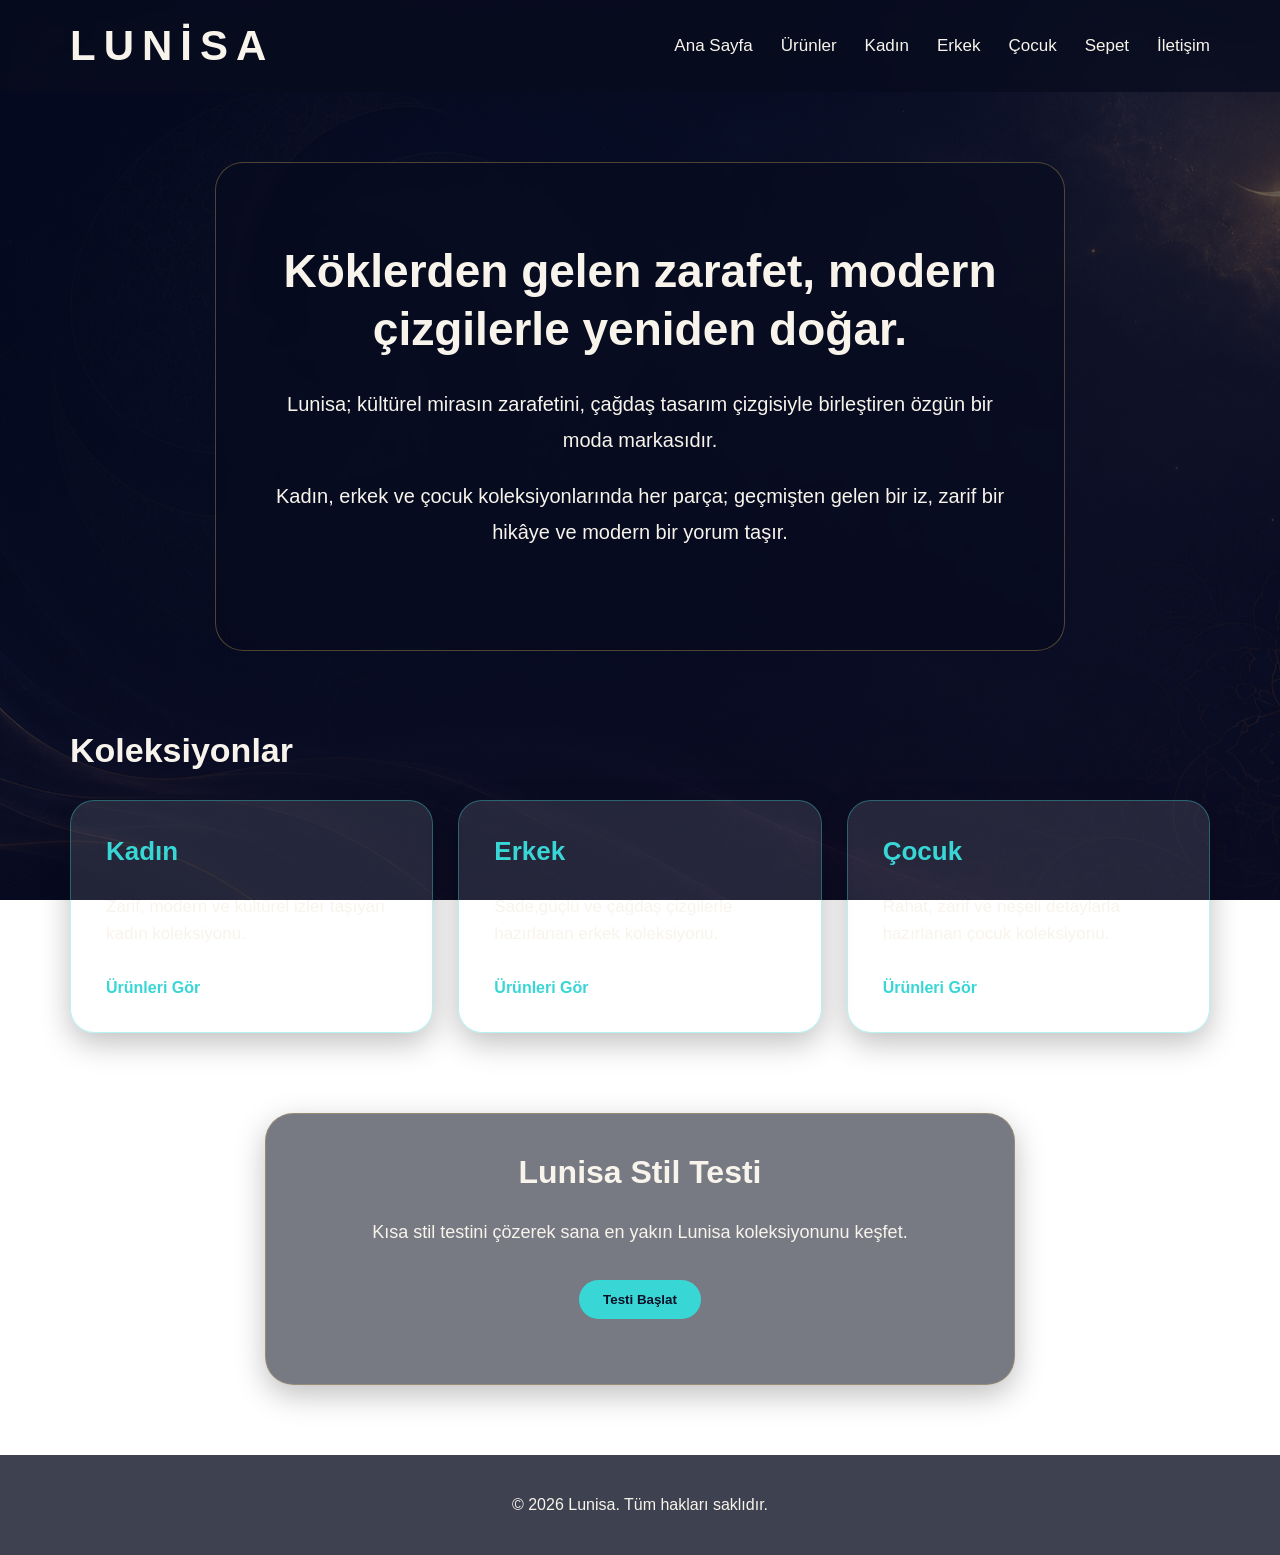
<file: index.html>
<!DOCTYPE html>
<html lang="tr">
    <head>
        <meta charset="UTF-8">
        <meta name="viewport" content="width=device-width,initial-scale=1.0">
        <title>LUNİSA</title>
        <link rel="stylesheet" href="styles/style.css">
    </head>
    <body>
        <header>
<h1>LUNİSA</h1>
<nav>
    <ul>
        <li><a href="index.html">Ana Sayfa</a></li>
        <li><a href="products.html">Ürünler</a></li>
        <li><a href="kadin.html">Kadın</a></li>
        <li><a href="erkek.html">Erkek</a></li>
        <li><a href="cocuk.html">Çocuk</a></li>
<li><a href="cart.html">Sepet</a></li>
<li><a href="contact.html">İletişim</a></li>
    </ul>
</nav>
        </header>

        <main>
            <section class="hero">
                <h2>Köklerden gelen zarafet, modern çizgilerle yeniden doğar.</h2>
                <p>
Lunisa; kültürel mirasın zarafetini, çağdaş tasarım çizgisiyle birleştiren özgün bir moda markasıdır.
                </p>
                <p>
Kadın, erkek ve çocuk koleksiyonlarında her parça; geçmişten gelen bir iz, zarif bir hikâye ve modern bir yorum taşır.
                </p>
            </section>
            <section class="categories">
                <h2>Koleksiyonlar</h2>
                <div class="category-list">
                <div class="category-card">
                    <h3>Kadın</h3>
                    <p>Zarif, modern ve kültürel izler taşıyan kadın koleksiyonu.</p>
                    <a href="kadin.html" class="category-button">Ürünleri Gör</a>
                </div>
                <div class="category-card">
                    <h3>Erkek</h3>
                    <p>Sade,güçlü ve çağdaş çizgilerle hazırlanan erkek koleksiyonu.</p>
                    <a href="erkek.html" class="category-button">Ürünleri Gör</a>
                </div>
                <div class="category-card">
                    <h3>Çocuk</h3>
                    <p>Rahat, zarif ve neşeli detaylarla hazırlanan çocuk koleksiyonu.</p>
                <a href="cocuk.html" class="category-button">Ürünleri Gör</a>
                </div>
                </div>
            </section>
           <section class="quiz-box">
            <h2>Lunisa Stil Testi</h2>
            <p>
                Kısa stil testini çözerek sana en yakın Lunisa koleksiyonunu keşfet.
            </p>
            <button id="startQuiz">Testi Başlat</button>
            <div id="quizArea" class="hidden">
                <p id="questionNumber"></p>
                <h3 id="quizQuestion"></h3>
                <div id="quizOptions"></div>
            </div>
            <div id="quizResult"></div>
           </section>
        </main>

        <footer>
<p>© 2026 Lunisa. Tüm hakları saklıdır.</p>
        </footer>
        <script src="scripts/myscript.js"></script>
    </body>
</html>
</file>
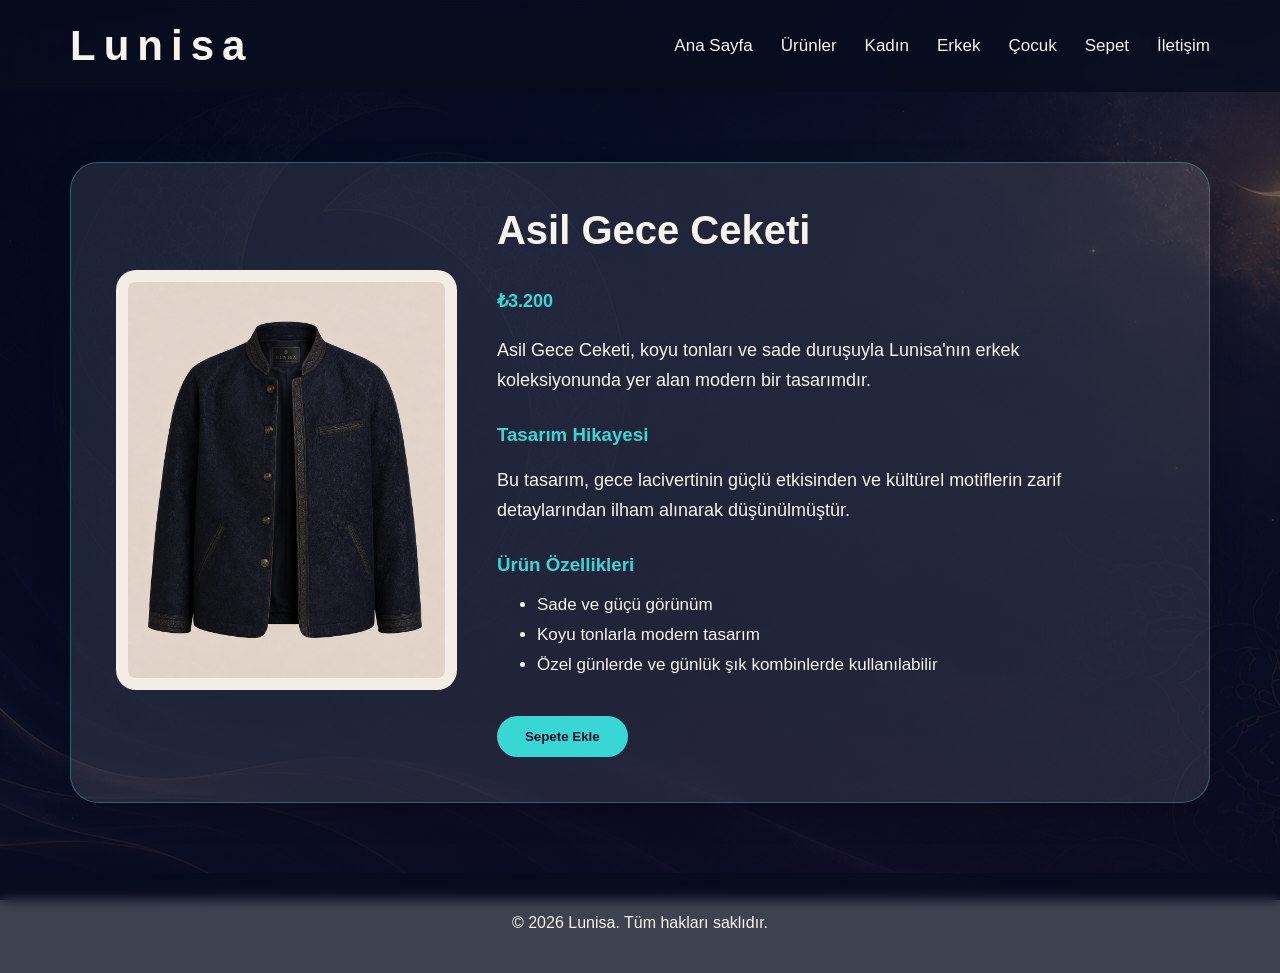
<file: asil-gece-ceketi.html>
<!DOCTYPE html>
<html lang="tr">
<head>
    <meta charset="UTF-8">
    <meta name="viewport" content="width=device-width, initial-scale=1.0">
    <title>Lunisa | Asil Gece Ceketi</title>
    <link rel="stylesheet" href="styles/style.css">
</head>
<body>
<header>
    <h1>Lunisa</h1>
    <nav>
        <ul>
            <li><a href="index.html">Ana Sayfa</a></li>
            <li><a href="products.html">Ürünler</a></li>
            <li><a href="kadin.html">Kadın</a></li>
        <li><a href="erkek.html">Erkek</a></li>
        <li><a href="cocuk.html">Çocuk</a></li>
            <li><a href="cart.html">Sepet</a></li>
            <li><a href="contact.html">İletişim</a></li>
        </ul>
    </nav>
</header> 
<main>
    <section class="detail-card">
        <div class="detaiil-image">
           <img src="img/asil-gece-ceketi.png" alt="Asil Gece Ceketi" class="detail-img">
        </div>
        <div class="detail-info">
            <h2>Asil Gece Ceketi</h2>
            <p class="price">₺3.200</p>
            <p>
                Asil Gece Ceketi, koyu tonları ve sade duruşuyla Lunisa'nın erkek koleksiyonunda yer alan modern bir tasarımdır.
            </p>
            <h3>Tasarım Hikayesi</h3>
            <p>
                Bu tasarım, gece lacivertinin güçlü etkisinden ve kültürel motiflerin zarif detaylarından ilham alınarak düşünülmüştür.
            </p>
            <h3>Ürün Özellikleri</h3>
            <ul>
                <li>Sade ve güçü görünüm</li>
                <li>Koyu tonlarla modern tasarım</li>
                <li>Özel günlerde ve günlük şık kombinlerde kullanılabilir</li>
            </ul>
            <button class="add-cart" data-name="Asil Gece Ceketi" data-price="3200">Sepete Ekle</button>
        </div>
    </section>
</main>   
<footer>
    <p>© 2026 Lunisa. Tüm hakları saklıdır.</p>
</footer>
<script src="scripts/myscript.js"></script>
</body>
</html>
</file>
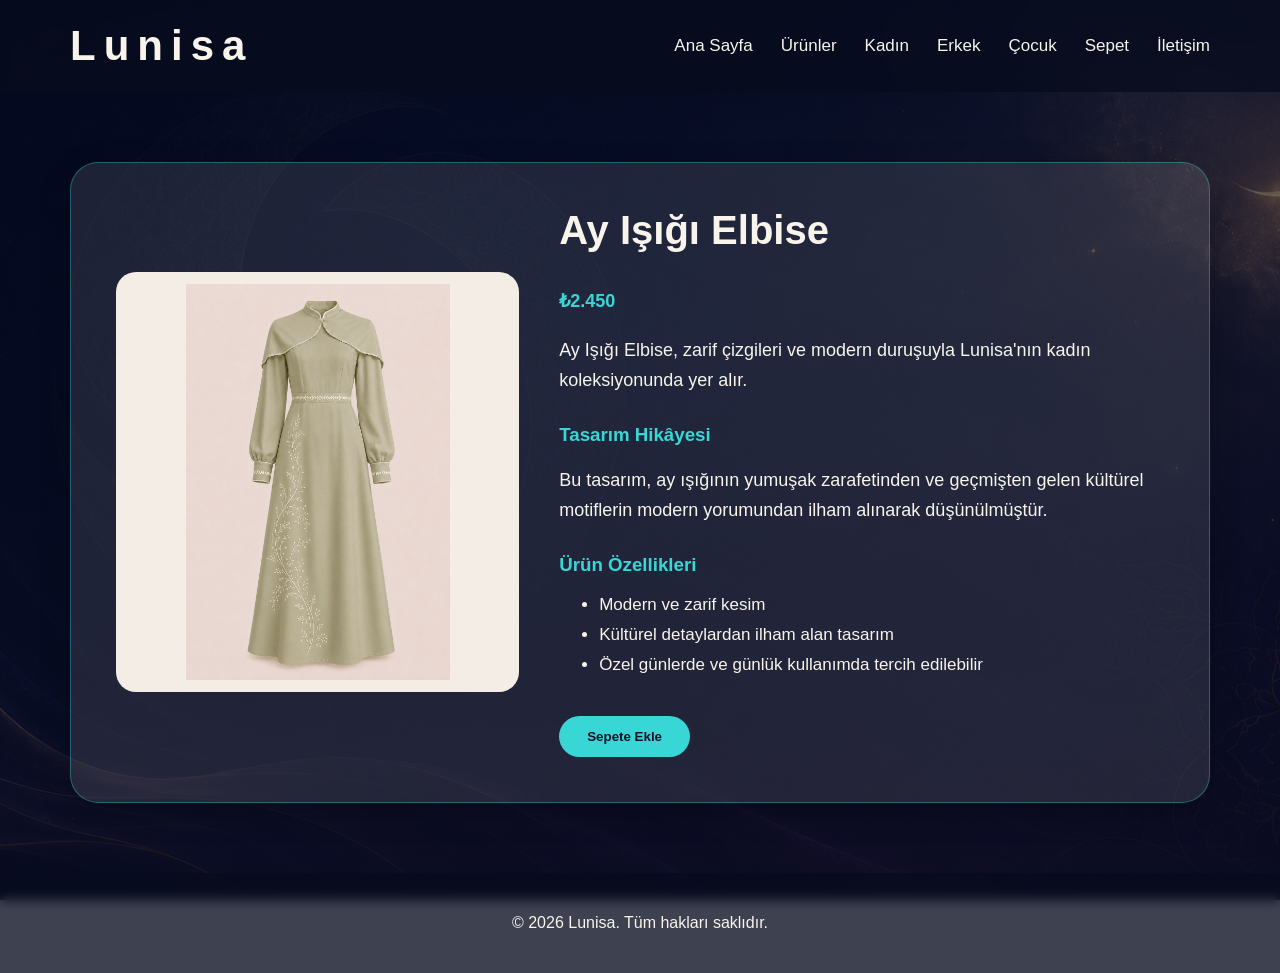
<file: ay-isigi-elbise.html>
<!DOCTYPE html>
<html lang="tr">
<head>
    <meta charset="UTF-8">
    <meta name="viewport" content="width=device-width, initial-scale=1.0">
    <title>Lunisa | Ay Işığı Elbise</title>
    <link rel="stylesheet" href="styles/style.css">
</head>
<body>
    <header>
        <h1>Lunisa</h1>
        <nav>
            <ul>
            <li><a href="index.html">Ana Sayfa</a></li>
            <li><a href="products.html">Ürünler</a></li>
            <li><a href="kadin.html">Kadın</a></li>
        <li><a href="erkek.html">Erkek</a></li>
        <li><a href="cocuk.html">Çocuk</a></li>
            <li><a href="cart.html">Sepet</a></li>
            <li><a href="contact.html">İletişim</a></li>
            </ul>
        </nav>
    </header>
    <main>
        <section class="detail-card">
            <div class="detail-image">
               <img src="img/ay-isigi-elbise.png" alt="Ay Işığı Elbise" class="detail-img">
            </div>
            <div class="detail-info">
                <h2>Ay Işığı Elbise</h2>
                <p class="price">₺2.450</p>
                <p>
                    Ay Işığı Elbise, zarif çizgileri ve modern duruşuyla Lunisa'nın kadın koleksiyonunda yer alır.
                </p>
                <h3>Tasarım Hikâyesi</h3>
                <p>
                    Bu tasarım, ay ışığının yumuşak zarafetinden ve geçmişten gelen kültürel motiflerin modern yorumundan ilham alınarak düşünülmüştür.
                </p>
                <h3>Ürün Özellikleri</h3>
                <ul>
                    <li>Modern ve zarif kesim</li>
                    <li>Kültürel detaylardan ilham alan tasarım</li>
                    <li>Özel günlerde ve günlük kullanımda tercih edilebilir</li>
                </ul>
                <button class="add-cart" data-name="Ay Işığı Elbise" data-price="2450">Sepete Ekle</button>
            </div>
        </section>
    </main>
    <footer>
        <p>© 2026 Lunisa. Tüm hakları saklıdır.</p>
    </footer>
    <script src="scripts/myscript.js"></script>
</body>
</html>
</file>
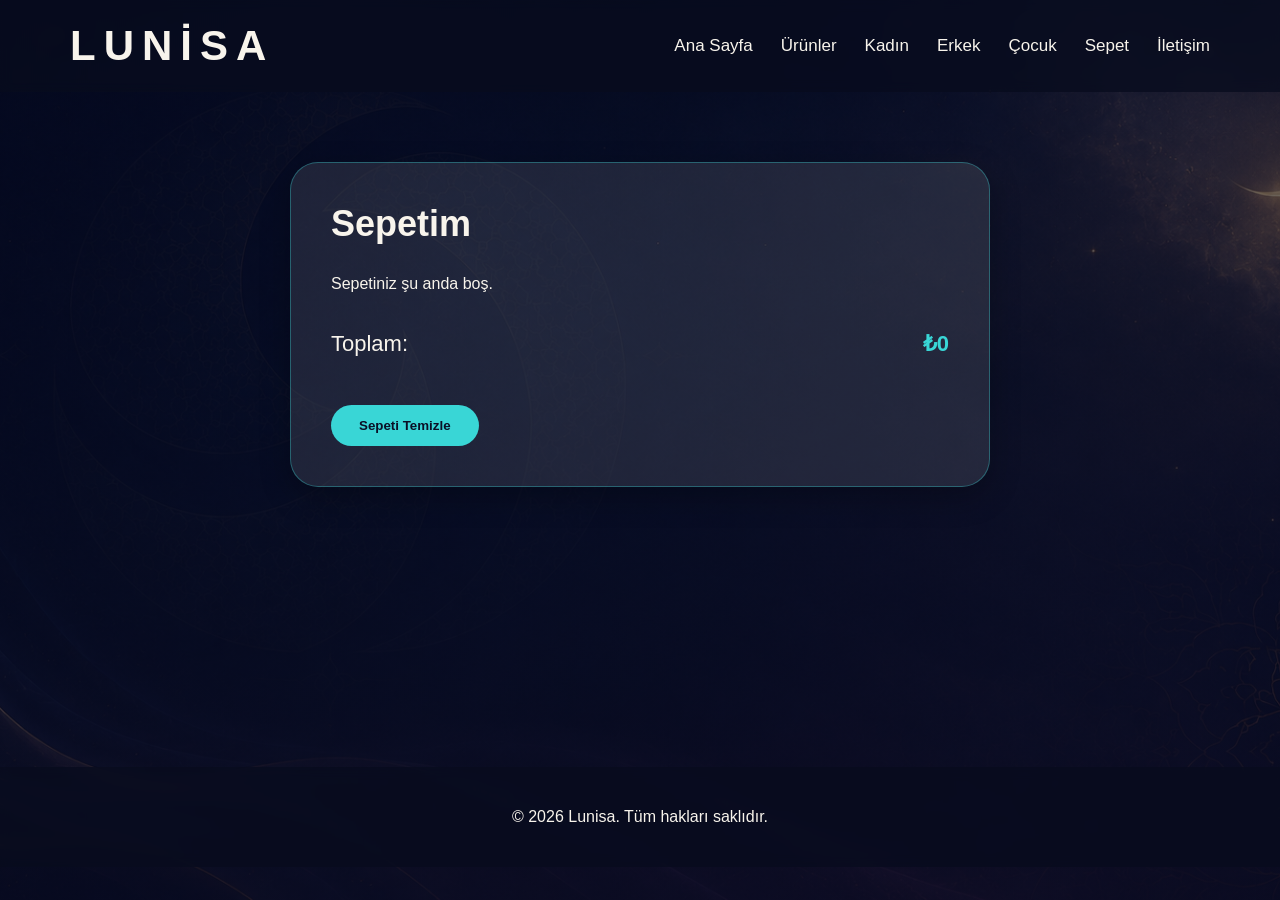
<file: cart.html>
<!DOCTYPE html>
<html lang="tr">
<head>
    <meta charset="UTF-8">
    <meta name="viewport" content="width=device-width, initial-scale=1.0">
    <title>LUNİSA</title>
    <link rel="stylesheet" href="styles/style.css">
</head>
<body>
    <header>
        <h1>LUNİSA</h1>
        <nav>
            <ul>
                <li><a href="index.html">Ana Sayfa</a></li>
                <li><a href="products.html">Ürünler</a></li>
                <li><a href="kadin.html">Kadın</a></li>
        <li><a href="erkek.html">Erkek</a></li>
        <li><a href="cocuk.html">Çocuk</a></li>
                <li><a href="cart.html">Sepet</a></li>
                <li><a href="contact.html">İletişim</a></li>
            </ul>
        </nav>
    </header>
    <main>
        <section class="cart-box">
            <h2>Sepetim</h2>
            <div id="cartItems">
                <p>Sepetiniz şu anda boş.</p>
            </div>
            <div class="cart-total">
                <p>Toplam:</p>
                <span id="cartTotal">₺0</span>
            </div>
            <button id="clearCart">Sepeti Temizle</button>
        </section>
    </main>
    <footer>
        <p>© 2026 Lunisa. Tüm hakları saklıdır.</p>
    </footer>
    <script src="scripts/myscript.js"></script>
</body>
</html>
</file>
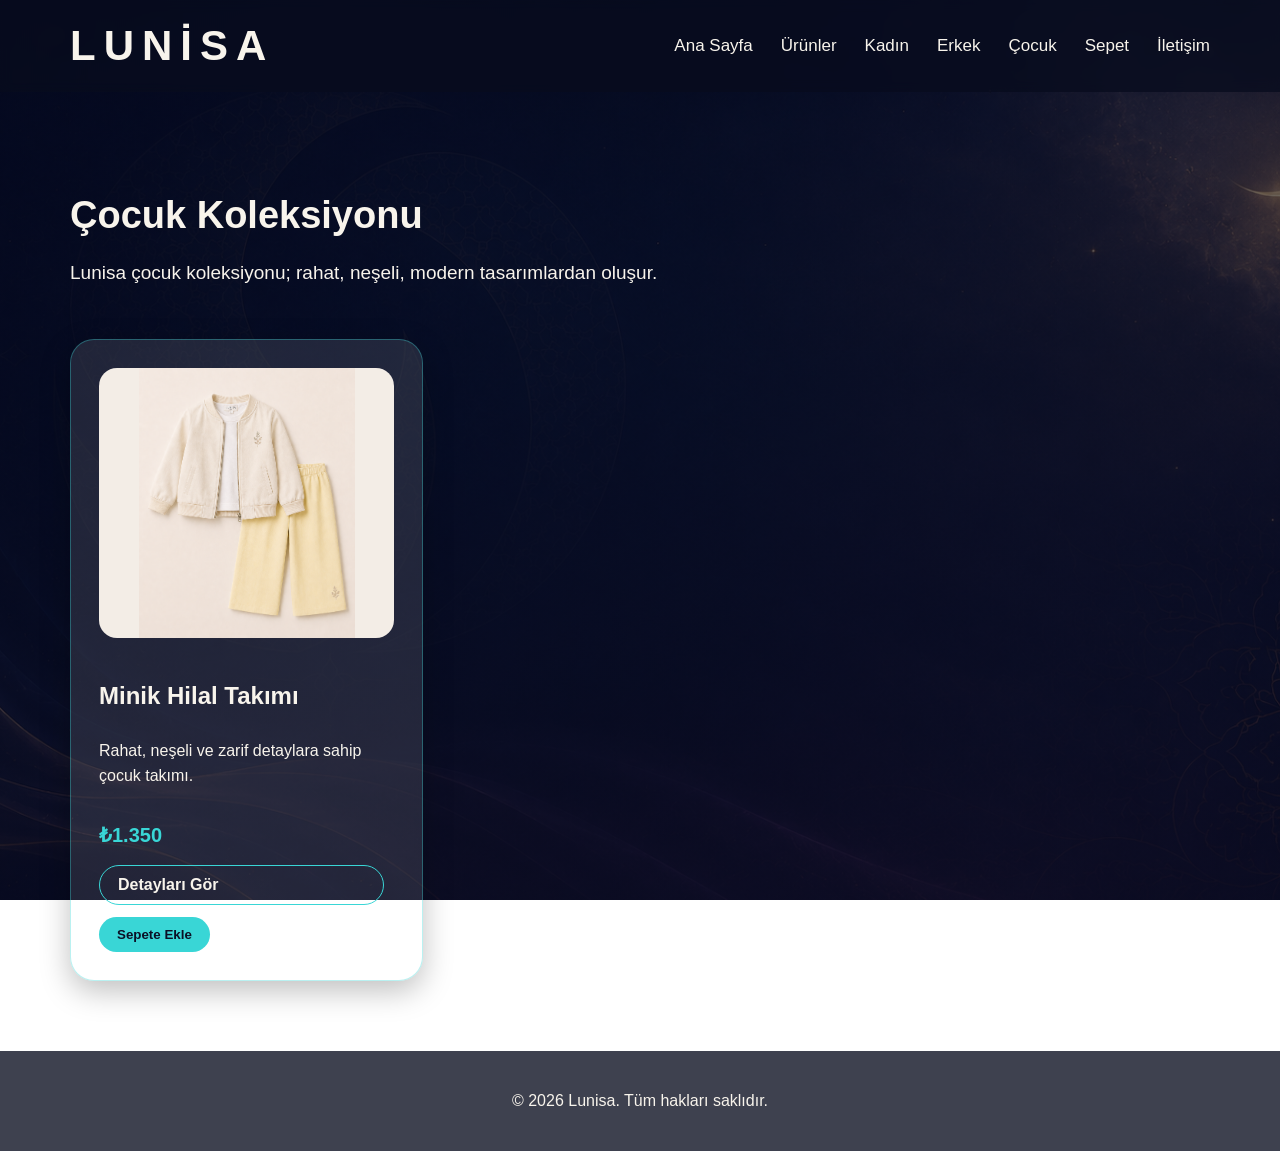
<file: cocuk.html>
<!DOCTYPE html>
<html lang="tr">
<head>
    <meta charset="UTF-8">
    <meta name="viewport" content="width=device-width, initial-scale=1.0">
    <title>LUNİSA | Çocuk Koleksiyonu</title>
    <link rel="stylesheet" href="styles/style.css">
</head>
<body>
    <header>
        <h1>LUNİSA</h1>
        <nav>
            <ul>
                <li><a href="index.html">Ana Sayfa</a></li>
                <li><a href="products.html">Ürünler</a></li>
                <li><a href="kadin.html">Kadın</a></li>
                <li><a href="erkek.html">Erkek</a></li>
                <li><a href="cocuk.html">Çocuk</a></li>
                <li><a href="cart.html">Sepet</a></li>
                <li><a href="contact.html">İletişim</a></li>
            </ul>
        </nav>
    </header>
    <main>
        <section class="products-intro">
            <h2>Çocuk Koleksiyonu</h2>
            <p>
                Lunisa çocuk koleksiyonu; rahat, neşeli, modern tasarımlardan oluşur.
            </p>
        </section>
        <section class="product-list">
            <div class="product-card">
                <div class="product-image-box">
                    <img src="img/minik-hilal-takimi.png" alt="Minik Hilal Takımı" class="product-img">
                </div>
                <h3>Minik Hilal Takımı</h3>
                <p>Rahat, neşeli ve zarif detaylara sahip çocuk takımı.</p>
                <span>₺1.350</span>
                <a href="minik-hilal-takimi.html">Detayları Gör</a>
                <button class="add-cart" data-name="Minik Hilal Takımı" data-price="1.350">Sepete Ekle</button>
            </div>
        </section>
    </main>
    <footer>
        <p>© 2026 Lunisa. Tüm hakları saklıdır.</p>
    </footer>
    <script src="scripts/myscript.js"></script>
</body>
</html>
</file>
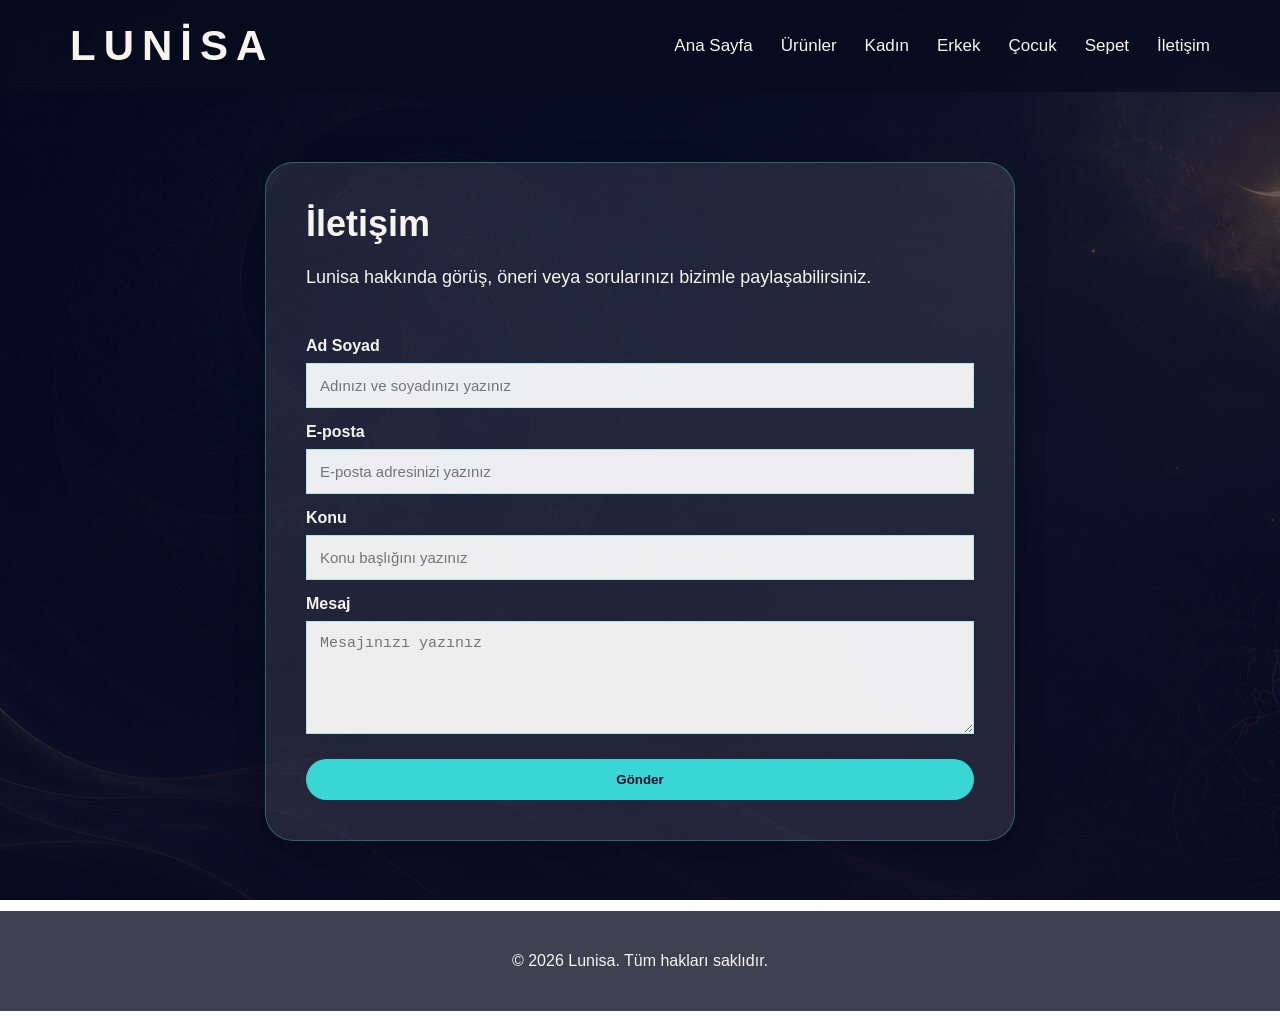
<file: contact.html>
<!DOCTYPE html>
<html lang="tr">
<head>
    <meta charset="UTF-8">
    <meta name="viewport" content="width=device-width, initial-scale=1.0">
    <title>Lunisa | İletişim</title>
    <link rel="stylesheet" href="styles/style.css">
</head>
<body>
    <header>
        <h1>LUNİSA</h1>
        <nav>
            <ul>
                <li><a href="index.html">Ana Sayfa</a></li>
                <li><a href="products.html">Ürünler</a></li>
                <li><a href="kadin.html">Kadın</a></li>
        <li><a href="erkek.html">Erkek</a></li>
        <li><a href="cocuk.html">Çocuk</a></li>
                <li><a href="cart.html">Sepet</a></li>
                <li><a href="contact.html">İletişim</a></li>
            </ul>
        </nav>
    </header>
    <main>
        <section class="contact-box">
            <h2>İletişim</h2>
            <p>
                Lunisa hakkında görüş, öneri veya sorularınızı bizimle paylaşabilirsiniz.
            </p>
            <form>
                <label for="name">Ad Soyad</label>
                <input type="text" id="name" placeholder="Adınızı ve soyadınızı yazınız">
                <label for="email">E-posta</label>
                <input type="email" id="email" placeholder="E-posta adresinizi yazınız" >
                <label for="subject">Konu</label>
                <input type="text" id="subject" placeholder="Konu başlığını yazınız">
                <label for="message">Mesaj</label>
                <textarea id="message" rows="5" placeholder="Mesajınızı yazınız"></textarea>
                <button type="button" id="sendButton">Gönder</button>
            </form>
        </section>
    </main>
    <footer>
        <p>© 2026 Lunisa. Tüm hakları saklıdır.</p>
    </footer>
    <script src="scripts/myscript.js"></script>
</body>
</html>
</file>
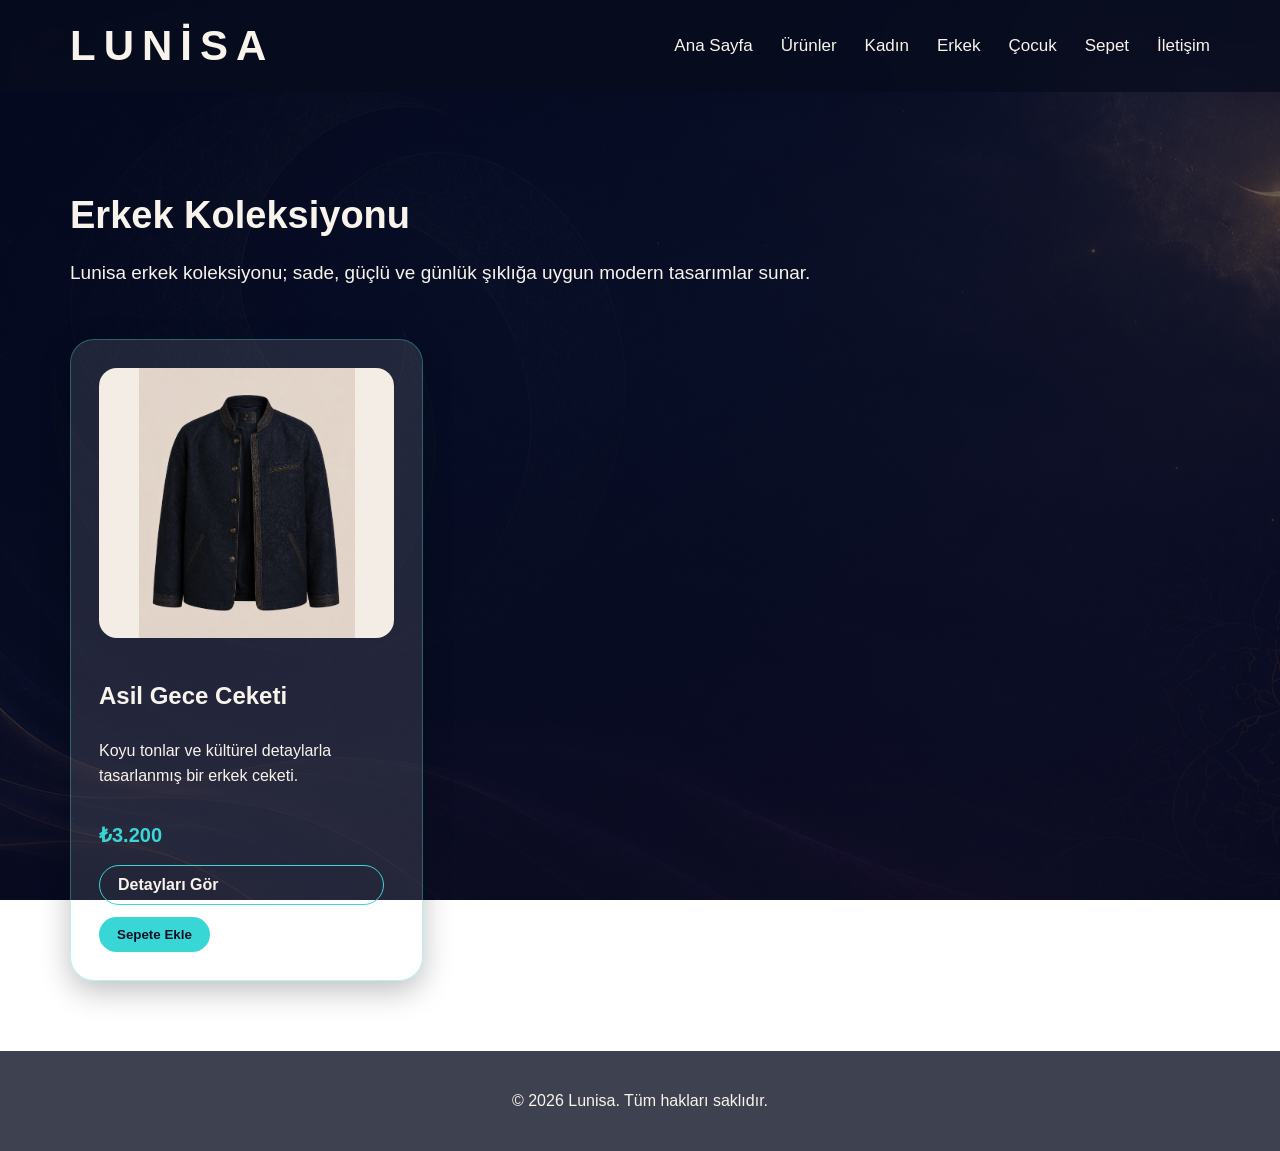
<file: erkek.html>
<!DOCTYPE html>
<html lang="tr">
<head>
    <meta charset="UTF-8">
    <meta name="viewport" content="width=device-width, initial-scale=1.0">
    <title>LUNİSA | Erkek Koleksiyonu</title>
    <link rel="stylesheet" href="styles/style.css">
</head>
<body>
    <header>
        <h1>LUNİSA</h1>
        <nav>
            <ul>
                <li><a href="index.html">Ana Sayfa</a></li>
                <li><a href="products.html">Ürünler</a></li>
                <li><a href="kadin.html">Kadın</a></li>
                <li><a href="erkek.html">Erkek</a></li>
                <li><a href="cocuk.html">Çocuk</a></li>
                <li><a href="cart.html">Sepet</a></li>
                <li><a href="contact.html">İletişim</a></li>
            </ul>
        </nav>
    </header>
    <main>
        <section class="products-intro">
            <h2>Erkek Koleksiyonu</h2>
            <p>
                Lunisa erkek koleksiyonu; sade, güçlü ve günlük şıklığa uygun modern tasarımlar sunar.
            </p>
        </section>
        <section class="product-list">
            <div class="product-card">
                <div class="product-image-box">
                    <img src="img/asil-gece-ceketi.png" alt="Asil Gece Ceketi" class="product-img">
                </div>
                <h3>Asil Gece Ceketi</h3>
                <p>Koyu tonlar ve kültürel detaylarla tasarlanmış bir erkek ceketi.</p>
                <span>₺3.200</span>
                <a href="asil-gece-ceketi.html">Detayları Gör</a>
                <button class="add-cart" data-name="Asil Gece Ceketi" data-price="3.200">Sepete Ekle</button>
            </div>
        </section>
    </main>
    <footer>
        <p>© 2026 Lunisa. Tüm hakları saklıdır.</p>
    </footer>
    <script src="scripts/myscript.js"></script>
</body>
</html>
</file>
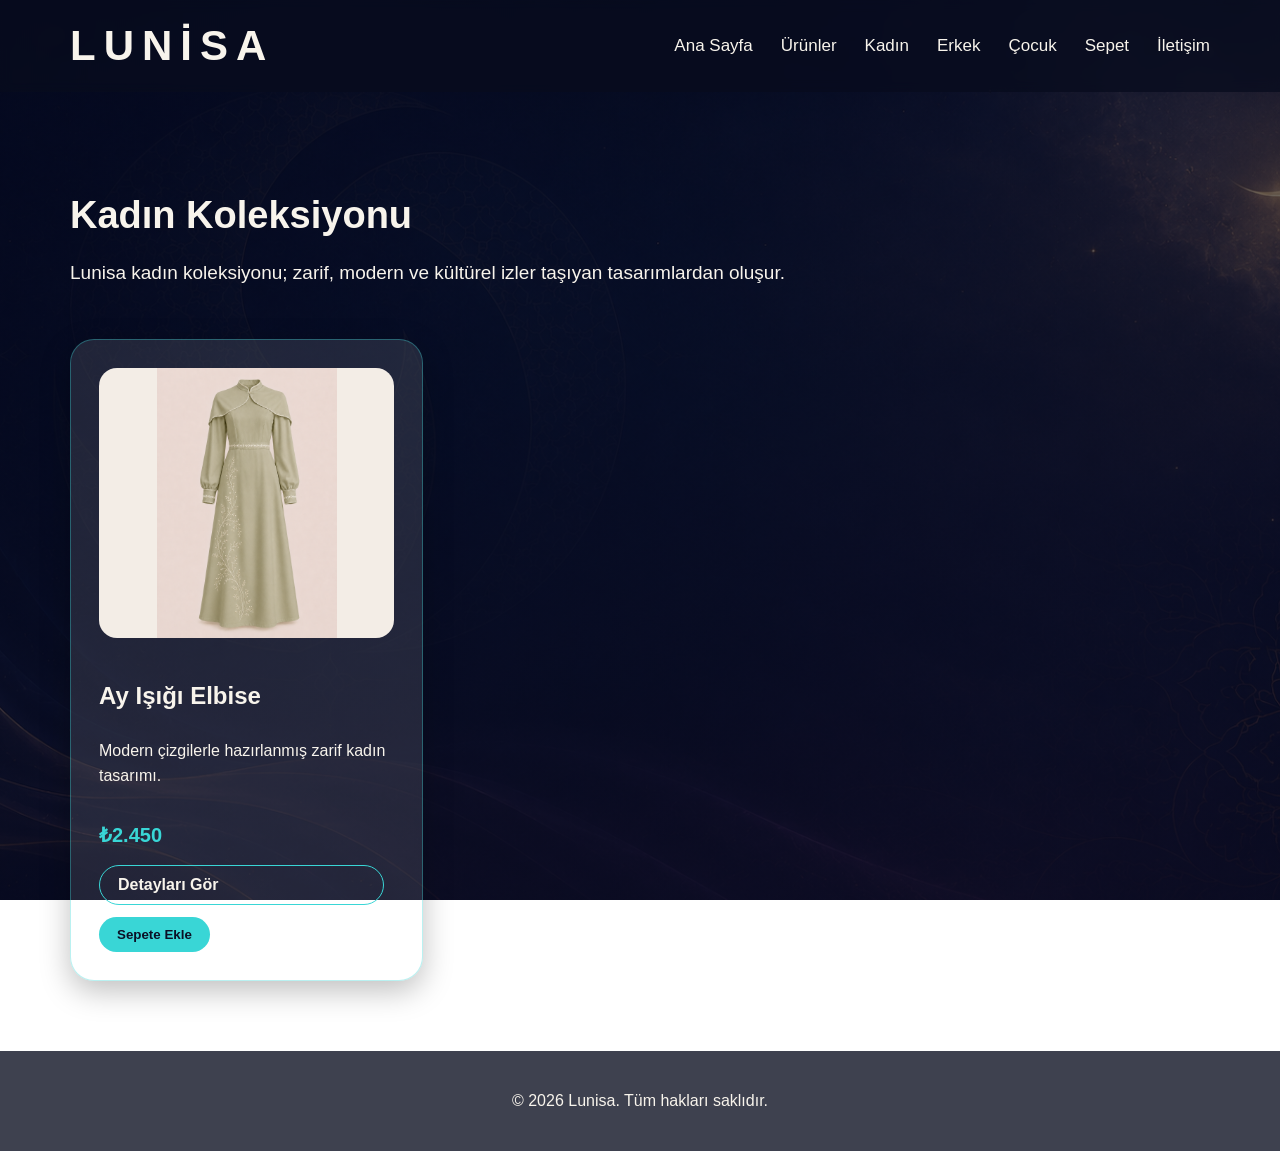
<file: kadin.html>
<!DOCTYPE html>
<html lang="tr">
<head>
    <meta charset="UTF-8">
    <meta name="viewport" content="width=device-width, initial-scale=1.0">
    <title>LUNİSA | Kadın Koleksiyonu</title>
    <link rel="stylesheet" href="styles/style.css">
</head>
<body>
    <header>
        <h1>LUNİSA</h1>
        <nav>
            <ul>
                <li><a href="index.html">Ana Sayfa</a></li>
                <li><a href="products.html">Ürünler</a></li>
                <li><a href="kadin.html">Kadın</a></li>
                <li><a href="erkek.html">Erkek</a></li>
                <li><a href="cocuk.html">Çocuk</a></li>
                <li><a href="cart.html">Sepet</a></li>
                <li><a href="contact.html">İletişim</a></li>
            </ul>
        </nav>
    </header>
    <main>
        <section class="products-intro">
            <h2>Kadın Koleksiyonu</h2>
            <p>
                Lunisa kadın koleksiyonu; zarif, modern ve kültürel izler taşıyan tasarımlardan oluşur.
            </p>
        </section>
        <section class="product-list">
            <div class="product-card">
                <div class="product-image-box">
                    <img src="img/ay-isigi-elbise.png" alt="Ay Işığı Elbise" class="product-img">
                </div>
                <h3>Ay Işığı Elbise</h3>
                <p>Modern çizgilerle hazırlanmış zarif kadın tasarımı.</p>
                <span>₺2.450</span>
                <a href="ay-isigi-elbise.html">Detayları Gör</a>
                <button class="add-cart" data-name="Ay Işığı Elbise" data-price="2450">Sepete Ekle</button>
            </div>
        </section>
    </main>
    <footer>
        <p>© 2026 Lunisa. Tüm hakları saklıdır.</p>
    </footer>
    <script src="scripts/myscript.js"></script>
</body>
</html>
</file>
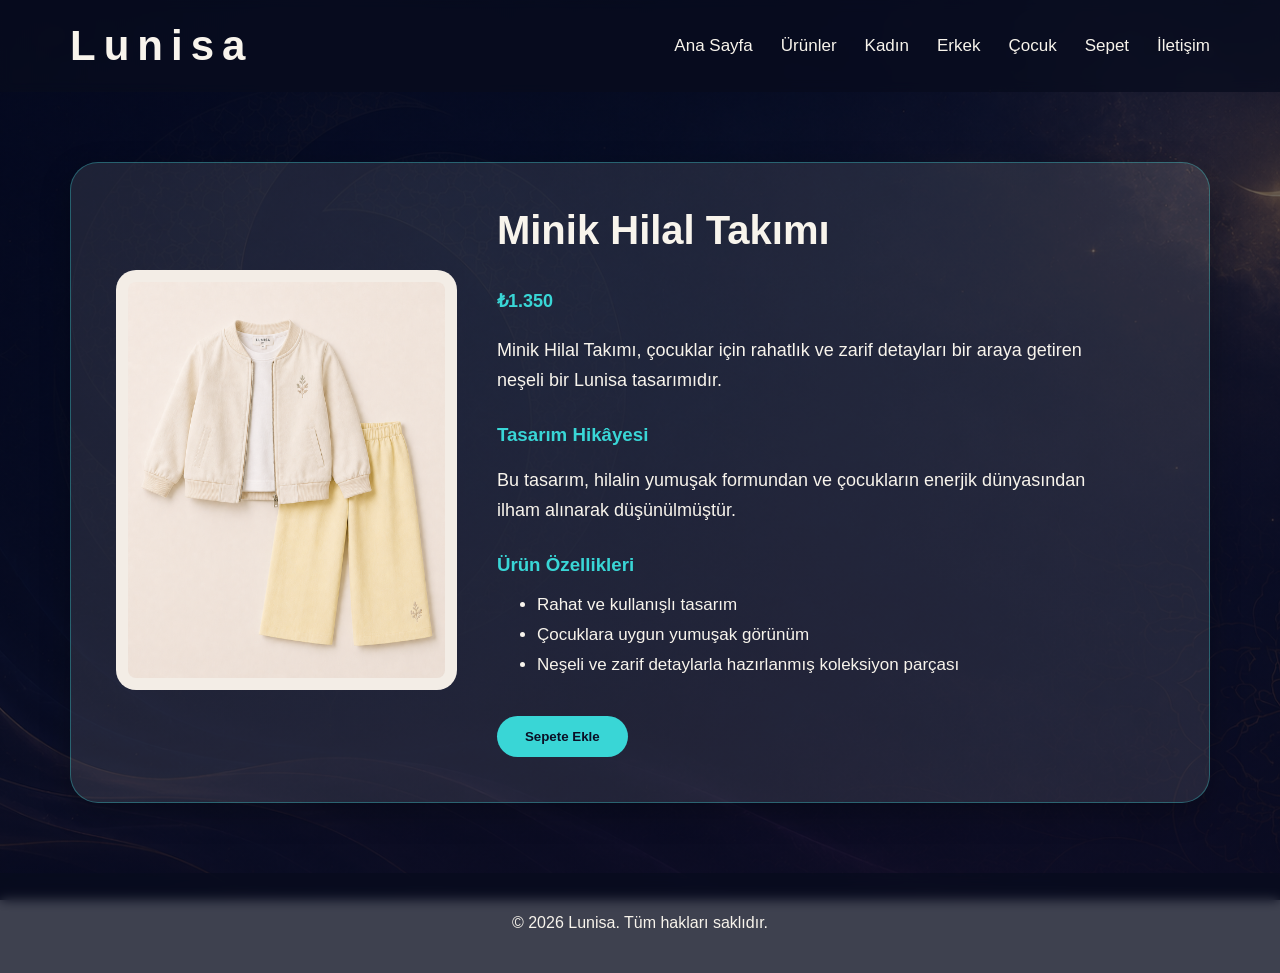
<file: minik-hilal-takimi.html>
<!DOCTYPE html>
<html lang="tr">
<head>
    <meta charset="UTF-8">
    <meta name="viewport" content="width=device-width, initial-scale=1.0">
    <title>Document</title>
    <link rel="stylesheet" href="styles/style.css">
</head>
<body>
    <header>
        <h1>Lunisa</h1>
        <nav>
            <ul>
                <li><a href="index.html">Ana Sayfa</a></li>
                <li><a href="products.html">Ürünler</a></li>
                <li><a href="kadin.html">Kadın</a></li>
        <li><a href="erkek.html">Erkek</a></li>
        <li><a href="cocuk.html">Çocuk</a></li>
                <li><a href="cart.html">Sepet</a></li>
                <li><a href="contact.html">İletişim</a></li>
            </ul>
        </nav>
    </header>
    <main>
        <section class="detail-card">
            <div class="detaiil-image">
               <img src="img/minik-hilal-takimi.png" alt="Minik Hilal Takımı" class="detail-img">
            </div>
            <div class="detail-info">
                <h2>Minik Hilal Takımı</h2>
                <p class="price">₺1.350</p>
                <p>
                    Minik Hilal Takımı, çocuklar için rahatlık ve zarif detayları bir araya getiren neşeli bir Lunisa tasarımıdır.
                </p>
                <h3>Tasarım Hikâyesi</h3>
                <p>
                    Bu tasarım, hilalin yumuşak formundan ve çocukların enerjik dünyasından ilham alınarak düşünülmüştür.
                </p>
                <h3>Ürün Özellikleri</h3>
                <ul>
                    <li>Rahat ve kullanışlı tasarım</li>
                    <li>Çocuklara uygun yumuşak görünüm</li>
                    <li>Neşeli ve zarif detaylarla hazırlanmış koleksiyon parçası</li>
                </ul>
                <button class="add-cart" data-name="Minik Hilal Takımı" data-price="1350">Sepete Ekle</button>
            </div>
        </section>
    </main>
    <footer>
        <p>© 2026 Lunisa. Tüm hakları saklıdır.</p>
    </footer>
    <script src="scripts/myscript.js"></script>
</body>
</html>
</file>
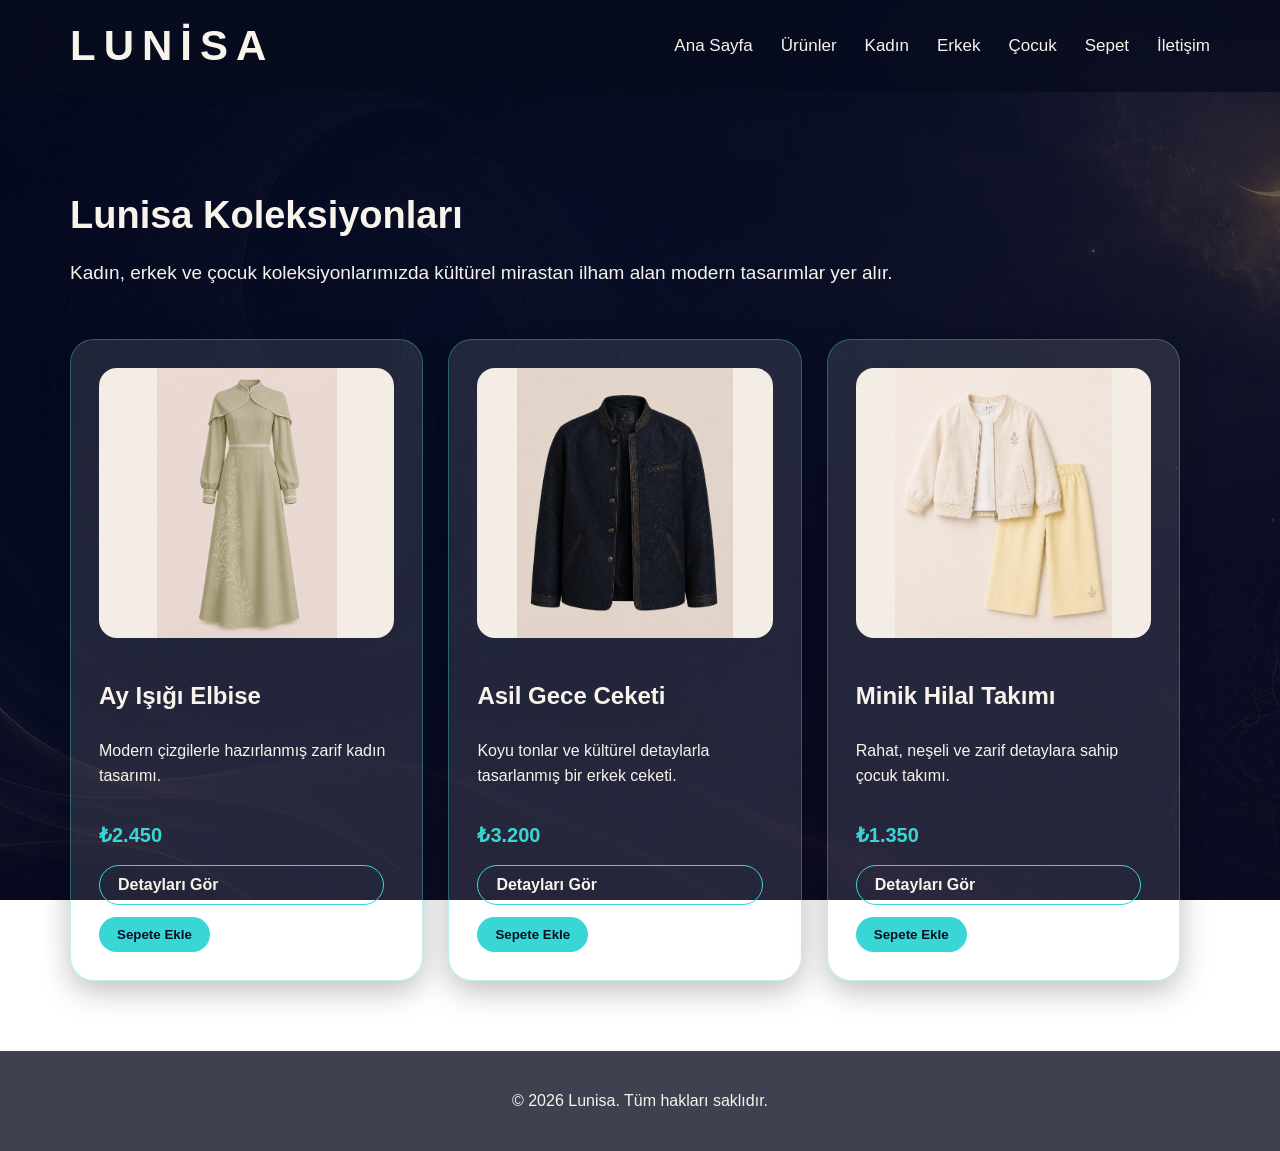
<file: products.html>
<!DOCTYPE html>
<html lang="tr">
    <head>
        <meta charset="UTF-8">
        <meta name="viewport" content="width=device-width, initial-scale=1.0">
        <title>Lunisa | Ürünler</title>
        <link rel="stylesheet" href="styles/style.css">
    </head>
    <body>
        <header>
            <h1>LUNİSA</h1>
            <nav>
                <ul>
                    <li><a href="index.html">Ana Sayfa</a></li>
                    <li><a href="products.html">Ürünler</a></li>
                    <li><a href="kadin.html">Kadın</a></li>
        <li><a href="erkek.html">Erkek</a></li>
        <li><a href="cocuk.html">Çocuk</a></li>
                    <li><a href="cart.html">Sepet</a></li>
                    <li><a href="contact.html">İletişim</a></li>
                </ul>
            </nav>
        </header>
        <main>
            <section class="products-intro">
                <h2>Lunisa Koleksiyonları</h2>
                <p>
                    Kadın, erkek ve çocuk koleksiyonlarımızda kültürel mirastan ilham alan modern tasarımlar yer alır.
                </p>
            </section>
            <section class="product-list">
                <div class="product-card">
                    <div class="product-image-box">
                        <img src="img/ay-isigi-elbise.png" alt="Ay Işığı Elbise" class="product-img">
                    </div>
                    <h3>Ay Işığı Elbise</h3>
                    <p>Modern çizgilerle hazırlanmış zarif kadın tasarımı.</p>
                    <span>₺2.450</span>
                    <a href="ay-isigi-elbise.html">Detayları Gör</a>
                    <button class="add-cart" data-name="Ay Işığı Elbise" data-price="2450">Sepete Ekle</button>
                </div>
                <div class="product-card">
                    <div class="product-image-box">
                        <img src="img/asil-gece-ceketi.png" alt="Asil Gece Ceketi" class="product-img">
                    </div>
                    <h3>Asil Gece Ceketi</h3>
                    <p>Koyu tonlar ve kültürel detaylarla tasarlanmış bir erkek ceketi.</p>
                    <span>₺3.200</span>
                   <a href="asil-gece-ceketi.html">Detayları Gör</a>
                    <button class="add-cart" data-name="Asil Gece Ceketi" data-price="3200">Sepete Ekle</button>
                </div>
                <div class="product-card">
                    <div class="product-image-box">
                        <img src="img/minik-hilal-takimi.png" alt="Minik Hilal Takımı" class="product-img">
                    </div>
                    <h3>Minik Hilal Takımı</h3>
                    <p>Rahat, neşeli ve zarif detaylara sahip çocuk takımı.</p>
                    <span>₺1.350</span>
                    <a href="minik-hilal-takimi.html">Detayları Gör</a>
                    <button class="add-cart" data-name="Minik Hilal Takımı" data-price="1350">Sepete Ekle</button>
                </div>
            </section>
        </main>
        <footer>
            <p>© 2026 Lunisa. Tüm hakları saklıdır.</p>
        </footer>
        <script src="scripts/myscript.js"></script>
    </body>
</html>
</file>
<file: styles/style.css>
*{
    box-sizing: border-box;
}
body {
    margin: 0;
    font-family: Arial, sans-serif;
    color: #f8f4ec;
    background:
linear-gradient(rgba(7, 11, 29, 0.55), rgba(7, 11, 29, 0.65)),
url("../img/lunisa-background.png");
background-size: cover;
background-position: center;
background-attachment: fixed;
}
/*Üst alan*/
header {
    padding: 22px 70px;
    display: flex;
    justify-content: space-between;
    align-items: center;
    background: rgba(8, 12, 30, 0.78);
    backdrop-filter: blur(6px);
}
/* Marka adı */
header h1 {
    margin:0;
    font-size: 42px;
    letter-spacing: 8px;
}
/* Menü */
nav ul{
    list-style: none;
    margin: 0;
    padding: 0;
    display: flex;
    gap: 28px;
}
/* Menü linkleri */
nav a {
    color: #f8f4ec;
    text-decoration: none;
    font-size: 17px;
}
nav a:hover {
    color: #39d6d6;
}
/* Ana içerik alanı */
main {
    min-height: 75vh;
    padding: 70px;
}
/* Ana slogan alanı */
.hero {
    max-width: 850px;
 margin: 0 auto;
    padding: 80px 55px;
    background: rgba(8, 12, 30, 0.55);
    border: 1px solid rgba(212, 175, 95, 0.35);
    border-radius: 28px;
    text-align: center;
    backdrop-filter: blur(5px);
}
.hero h2 {
    font-size: 46px;
    margin-top: 0;
    margin-bottom: 28px;
    line-height: 1.25;
}
/* Paragraflar */
.hero p {
font-size: 20px;
line-height: 1.8;
}
/* Koleksiyonu incele linki */
.hero a {
    display: inline-block;
    margin-top: 22px;
    padding: 14px 34px;
    background: #39d6d6;
    color: #0b1026;
    text-decoration: none;
    border-radius: 30px;
    font-weight: bold;
}
/* Kategori alanı */
.categories {
    margin-top: 80px;
}
/* Kategori başlığı */
.categories h2 {
    font-size: 34px;
    margin-bottom: 30px;
}
/* Kartları yan yana dizer */
.category-list {
    display: flex;
    gap: 25px;
}
/* Kategori kartları */
.category-card {
    width: 33.33%;
    padding: 35px;
    background: rgba(255, 255, 255, 0.11);
    border: 1px solid rgba(57, 214, 214, 0.35);
    border-radius: 24px;
    min-height: 190px;
    transition: 0.3s;
    box-shadow: 0 10px 30px rgba(0, 0, 0, 0.25);
}
.category-card:hover {
    border-color: #39d6d6;
    transform: translateY(-5px);
}
/* Kategori kart başlıkları */
.category-card h3 {
    margin-top: 0;
    color: #39d6d6;
    font-size: 26px;
}
.category-card p {
    font-size: 17px;
    line-height: 1.6;
}
.category-button {
    display: inline-block;
    margin-top: 15px;
    color: #39d6d6;
    text-decoration: none;
    font-weight: bold;
}
.category-button:hover {
    color: #f8f4ec;
}
/* Alt bilgi */
footer {
    text-align: center;
    padding: 25px;
    background: rgba(8, 12, 30, 0.78);
    backdrop-filter: blur(6px);
}
/* Ürünler sayfası giriş alanı */
.products-intro {
    max-width: 900px;
    margin-bottom: 50px;
}
.products-intro h2 {
    font-size: 38px;
    margin-bottom: 20px;
}
.products-intro p {
    font-size: 19px;
    line-height: 1.7;
}
/* Ürün kartlarınının bulunduğu alan */
.product-list {
    display: flex;
    gap: 25px;
    flex-wrap: wrap;
}
/* Ürün kartı */
.product-card {
    width: 31%;
    padding: 28px;
    background: rgba(255, 255, 255, 0.11);
    border: 1px solid rgba(57, 214, 214, 0.35);
    border-radius: 24px;
    box-shadow: 0 10px 30px rgba(0, 0, 0, 0.25);
    transition: 0.3s;
    display: flex;
    flex-direction: column;
}
/* Ürün kartının üzerine gelince */
.product-card:hover {
    transform: translateY(-5px);
    border-color: #39d6d6;
}
/*Geçici ürün görsel alanı */
.product-image {
    height: 180px;
    margin-bottom: 20px;
    border-radius: 18px;
    background:rgba(57, 214, 214, 0.16);
    display: flex;
    align-items: center;
    justify-content: center;
    color: #39d6d6;
    font-size: 24px;
    font-weight: bold;
}
.product-image-box {
    width: 100%;
    height: 270px;
    background: #f3ede6;
    border-radius: 18px;
    display: flex;
    align-items: center;
    justify-content: center;
    overflow: hidden;
    margin-bottom: 20px;
}
.product-img {
max-width: 100%;
max-height: 100%;
width: auto;
height: auto;
object-fit: contain;
display: block;
}
/* Ürün adı */
.product-card h3 {
    font-size: 24px;
    margin-bottom: 12px;
}
/*Ürün açıklaması */
.product-card p {
    font-size: 16px;
    line-height: 1.6;
}
/* Fiyat */
.product-card span {
    display: block;
    margin: 18px 0;
    font-size: 20px;
    font-weight: bold;
    color: #39d6d6;
}
/* Detay linki */
.product-card a {
    display: inline-block;
    padding: 10px 18px;
    margin-right: 10px;
    margin-bottom: 12px;
    border: 1px solid #39d6d6;
    border-radius: 20px;
color: #f8f4ec;
text-decoration: none;
font-weight: bold;
transition: 03.s;
}
.product-card a:hover {
    background: rgba(57, 214, 214, 0.12);
    color: #39d6d6;
}
/* Sepete ekle butonu */
.product-card button {
    padding: 10px 18px;
    border: none;
    border-radius: 20px;
    background: #39d6d6;
    color: #0b1026;
    font-weight: bold;
    cursor: pointer;
    width: fit-content;
    margin-top: 0;
}
/* Buton üzerine gelince */
.product-card button:hover {
    background: #f8f4ec;
}
/* Ürün detray sayfası */
.detail-card {
    display: flex;
    gap: 40px;
    align-items: center;
    padding: 45px;
    background: rgba(255, 255, 255, 0.10);
    border: 1px solid rgba(57, 214, 214, 0.35);
    border-radius: 28px;
    box-shadow: 0 10px 30px rgba(0, 0, 0, 0.25);
}
/* Ürün detay görsel alanı */
.detail-image {
    width: 40%;
    min-height: 420px;
    border-radius: 24px;
    background: rgba(57, 214, 214, 0.16);
    display: flex;
    align-items: center;
    justify-content: center;
    color: #39d6d6;
    font-size: 28px;
    font-weight: bold;
    text-align: center;
} 
.detail-img {
    width: 100%;
    height: 420px;
    object-fit: contain;
    border-radius: 20px;
    background: #f3ede6;
    padding: 12px;
}
/* Ürün detay bilgi alanı */
.detail-info {
    width: 60%;
}
.detail-info h2 {
font-size: 40px;
margin-top: 0;
}
.detail-info h3 {
    margin-top: 28px;
    color: #39d6d6;
}
.detail-info p {
    font-size: 18px;
    line-height: 1.7;
}
.price {
    color: #39d6d6;
    font-size: 26px;
    font-weight: bold;
}
.detail-info li {
    margin-bottom: 10px;
    font-size: 17px;
}
.detail-info button {
    margin-top: 25px;
    padding: 13px 28px;
    border: none;
    border-radius: 25px;
    background: #39d6d6;
    color: #0b1026;
    font-weight: bold;
    cursor: pointer; 
}
.detail-info button:hover {
    background: #f8f4ec;
}
/* Sepet sayfası */
.cart-box {
    max-width: 700px;
    margin: 0 auto;
    padding: 40px;
    background: rgba(255, 255, 255, 0.10);
    border: 1px solid rgba(57, 214, 214, 0.35);
    border-radius: 28px;
    box-shadow: 0 10px 30px rgba(0, 0, 0, 0.25);
}
.cart-box h2 {
    font-size: 36px;
    margin-top: 0;
    margin-bottom: 30px;
}
.cart-item,
.cart-total {
    display: flex;
    justify-content: space-between;
    align-items: center;
    padding: 18px 0;
    border-bottom: 1px solid rgba(248, 244, 236, 0.18);
}
.cart-item p,
.cart-total p {
    margin: 0;
    font-size: 18px;
}
.cart-item span, 
.cart-total span {
    color: #39d6d6;
    font-weight: bold;
    font-size: 18px;
}
.cart-total {
    margin-top: 20px;
    border-bottom: none;
}
.cart-total p,
.cart-total span {
    font-size: 22px;
}
.cart-box button {
    margin-top: 30px;
    padding: 13px 28px;
    border: none;
    border-radius: 25px;
    background: #39d6d6;
    color: #0b1026;
    font-weight: bold;
    cursor: pointer;
}
.cart-box button:hover {
    background: #f8f4ec;
}
/* İletişim sayfası */
.contact-box {
    max-width: 750px;
    margin: 0 auto;
    padding: 40px;
    background: rgba(255, 255, 255, 0.10);
    border: 1px solid rgba(57, 214, 214, 0.35);
    border-radius: 28px;
    box-shadow: 0 10px 30px rgba(0, 0, 0, 0.25);
}
.contact-box h2 {
    font-size: 36px;
    margin-top: 0;
    margin-bottom: 15px;
}
.contact-box p {
    font-size: 18px;
    line-height: 1.6;
    margin-bottom: 30px;
}
.contact-box form {
    display: flex;
    flex-direction: column;
}
.contact-box label {
    margin-top: 15px;
    margin-bottom: 8px;
    font-weight: bold;
}
.contact-box input,
.contact-box textarea {
    padding: 13px;
    border: 1px solid rgba(57, 214, 214, 0.35);
    background: rgba(255, 255, 255, 0.92);
    font-size: 15px;
    outline: none;
}
.contact-box input:focus,
.contact-box textarea:focus {
    border-color: #39d6d6;
}
.contact-box button {
    margin-top: 25px;
    padding: 13px 28px;
    border: none;
    border-radius: 25px;
    background: #39d6d6;
    color: #0b1026;
    font-weight: bold;
    cursor: pointer;
}
.contact-box button:hover {
    background: #f8f4ec;
}
/* Mobil uyumlu tasarım*/
@media (max-width: 768px) {
    header {
        flex-direction: column;
        padding: 25px;
        text-align: center;
    }
    header h1 {
        font-size: 34px;
        margin-bottom: 20px;
    }
    nav ul {
        flex-direction: column;
        gap: 12px;
    }
    main {
        padding: 35px 20px;
    }
    .hero {
        padding: 30px;
    }
    .hero h2 {
        font-size: 32px;
    }
    .hero p {
        font-size: 16px;
    }
    .category-list { 
        flex-direction: column;
    }
    .category-card {
        width: 100%;
    }
    .product-list {
        flex-direction: column;
    }
    .product-card {
        width: 100%;
    }
    .detail-card {
        flex-direction: column;
        padding: 30px;
    }
    .detail-image {
        width: 100%;
        min-height: 260px;
    }
    .detail-info {
        width: 100%;
    }
    .detail-info h2 {
        font-size: 32px;
    }
    .cart-box,
    .contact-box {
        padding: 30px;
    }
}
/* Lunisa Stil Testi */
.quiz-box {
    max-width: 750px;
    margin:  80px auto 0;
    padding: 40px;
    background: rgba(8, 12, 30, 0.55);
    border: 1px solid rgba(212, 175, 95, 0.35);
    border-radius: 28px;
    text-align: center;
    backdrop-filter: blur(5px);
    box-shadow: 0 10px 30px rgba(0, 0, 0, 0.25);
}
.quiz-box h2 {
    font-size: 32px;
    margin-top: 0;
}
.quiz-box p {
    font-size: 18px;
    line-height: 1.6;
}
.quiz-box button,
.quiz-option {
    margin-top: 15px;
    padding: 12px 24px;
    border: none;
    border-radius: 25px;
    background: #39d6d6;
    color: #0b1026;
    font-weight: bold;
    cursor: pointer;
}
.quiz-box button:hover,
.quiz-option:hover {
    background: #f8f4ec;
}
#quizOptions {
    display: flex;
    flex-direction: column;
    gap: 12px;
    margin-top: 20px;
}
#quizResult {
    margin-top: 25px;
    font-size: 18px;
    color: #f8f4ec;
    font-weight: bold;
}
#quizResult a {
    color: #39d6d6;
    text-decoration: none;
}
.hidden {
    display: none;
}
</file>
